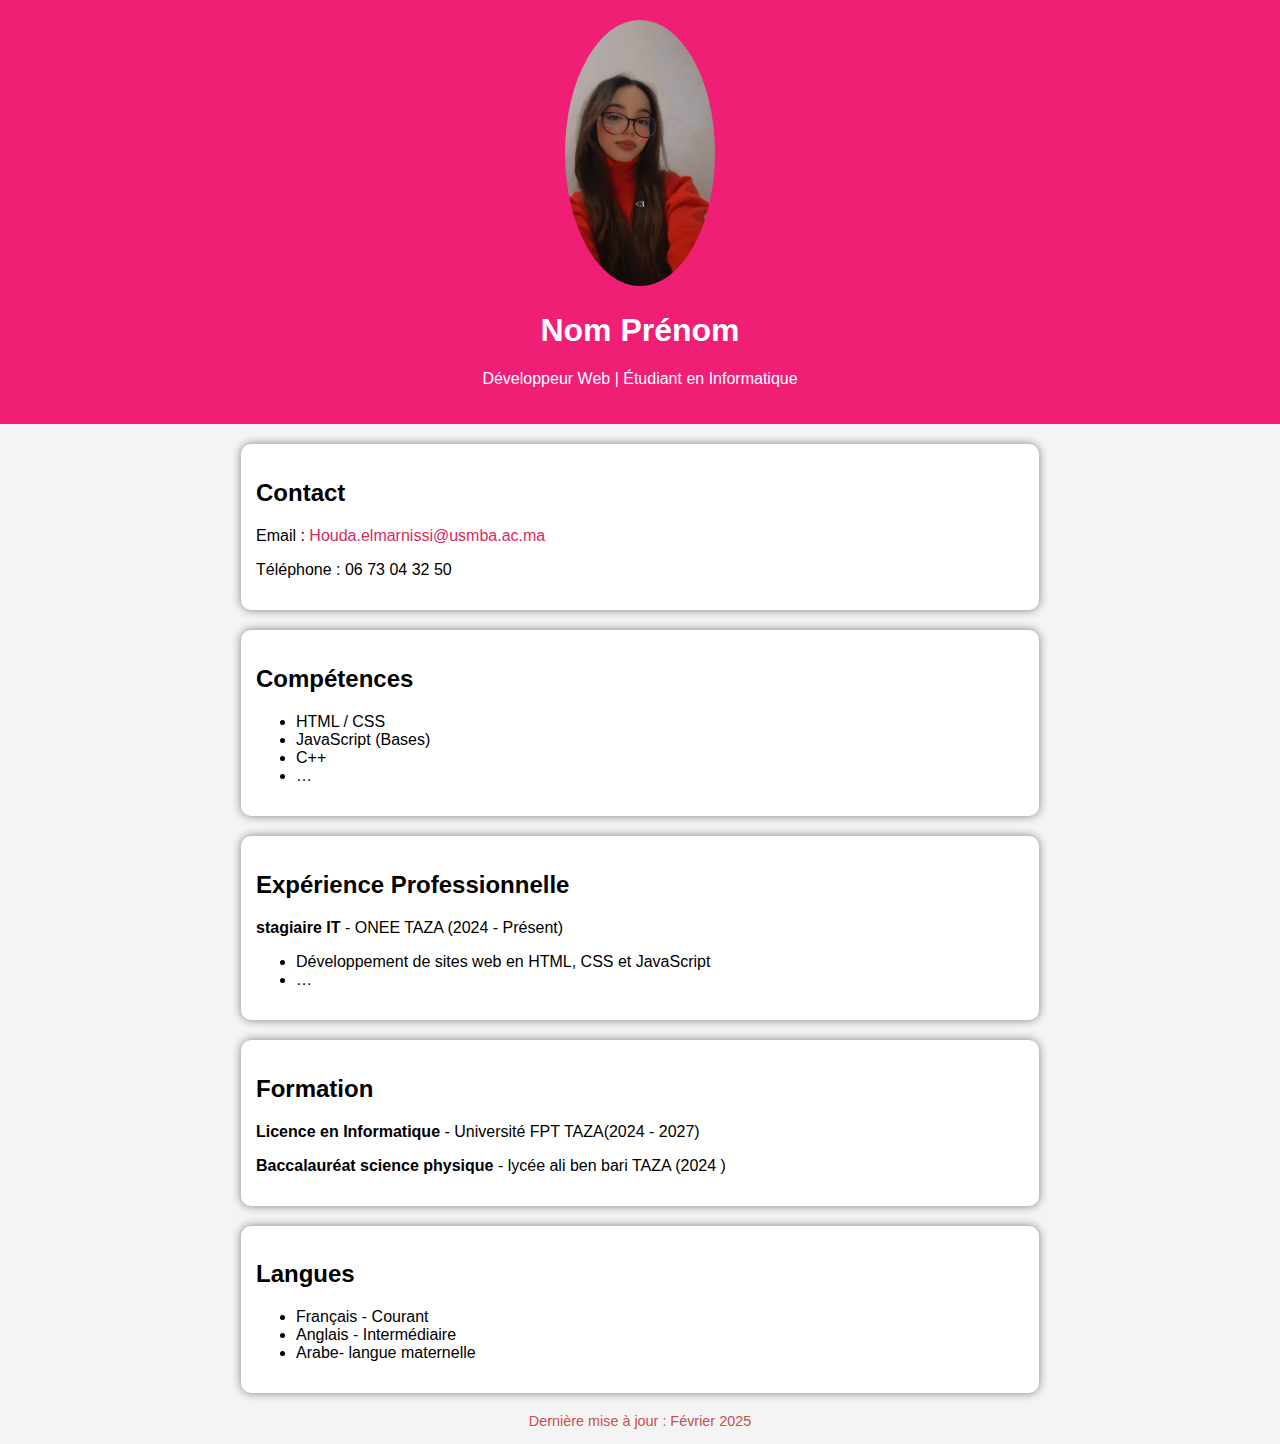
<file: index.html>
<!DOCTYPE html>
<html lang="fr">
<head>
 <meta charset="UTF-8">
 <meta name="viewport" content="width=device-width, initial-scale=1.0">
 <title>CV - Houda el marnissi</title>
 <link rel="stylesheet" href="style.css"> <!-- Lien vers le fichier CSS -->
</head>
<body>
    <header>
        <img src="photo.jpg" alt="Photo de profil" width="150">
        <h1>Nom Prénom</h1>
        <p>Développeur Web | Étudiant en Informatique</p>
       </header>
       <section>
        <h2>Contact</h2>
        <p>Email : <a href="mailto:votremail@example.com">Houda.elmarnissi@usmba.ac.ma</a></p>
        <p>Téléphone : 06 73 04 32 50
        </p>
       </section>
       <section>
        <h2>Compétences</h2>
        <ul>
        <li>HTML / CSS</li>
        <li>JavaScript (Bases)</li>
        <li>C++</li>
        <li>…</li>
        </ul>
       </section>
       <section>
        <h2>Expérience Professionnelle</h2>
        <p><strong>stagiaire IT</strong> - ONEE TAZA (2024 - Présent)</p>
        <ul>
        <li>Développement de sites web en HTML, CSS et JavaScript</li>
        <li>…</li>
        </ul>
       </section>
       <section>
        <h2>Formation</h2>
        <p><strong>Licence en Informatique</strong> - Université FPT TAZA(2024 - 2027)</p>
        <p><strong>Baccalauréat science physique</strong> - lycée ali ben bari TAZA (2024 )</p>
       </section>
       <section>
        <h2>Langues</h2>
        <ul>
        <li>Français - Courant</li>
        <li>Anglais - Intermédiaire</li>
        <li>Arabe- langue maternelle</li>
        </ul>
       </section>
       <footer>
        <p>Dernière mise à jour : Février 2025</p>
       </footer>
</file>
<file: style.css>
body {
    font-family: Arial, sans-serif;
    background-color: #f4f4f4;
    text-align: center;
    margin: 0;
    padding: 0;
   }
   header {
    background-color: #f11e76;
    color: white;
    padding: 20px;
   }
   img {
    border-radius: 50%;
   }
   section {
    background: white;
    width: 60%;
    margin: 20px auto;
    padding: 15px;
    border-radius: 10px;
    box-shadow: 0px 0px 10px gray;
    text-align: left;
   }
   a {
    color: #da2a5e;
    text-decoration: none;
   }
   a:hover {
    text-decoration: underline;
   }
   footer {
    margin-top: 20px;
    font-size: 0.9em;
    color: rgb(202, 78, 78);
   }
   @media screen and (max-width: 768px) {
    section {
    width: 90%;
    }
   }
</file>
